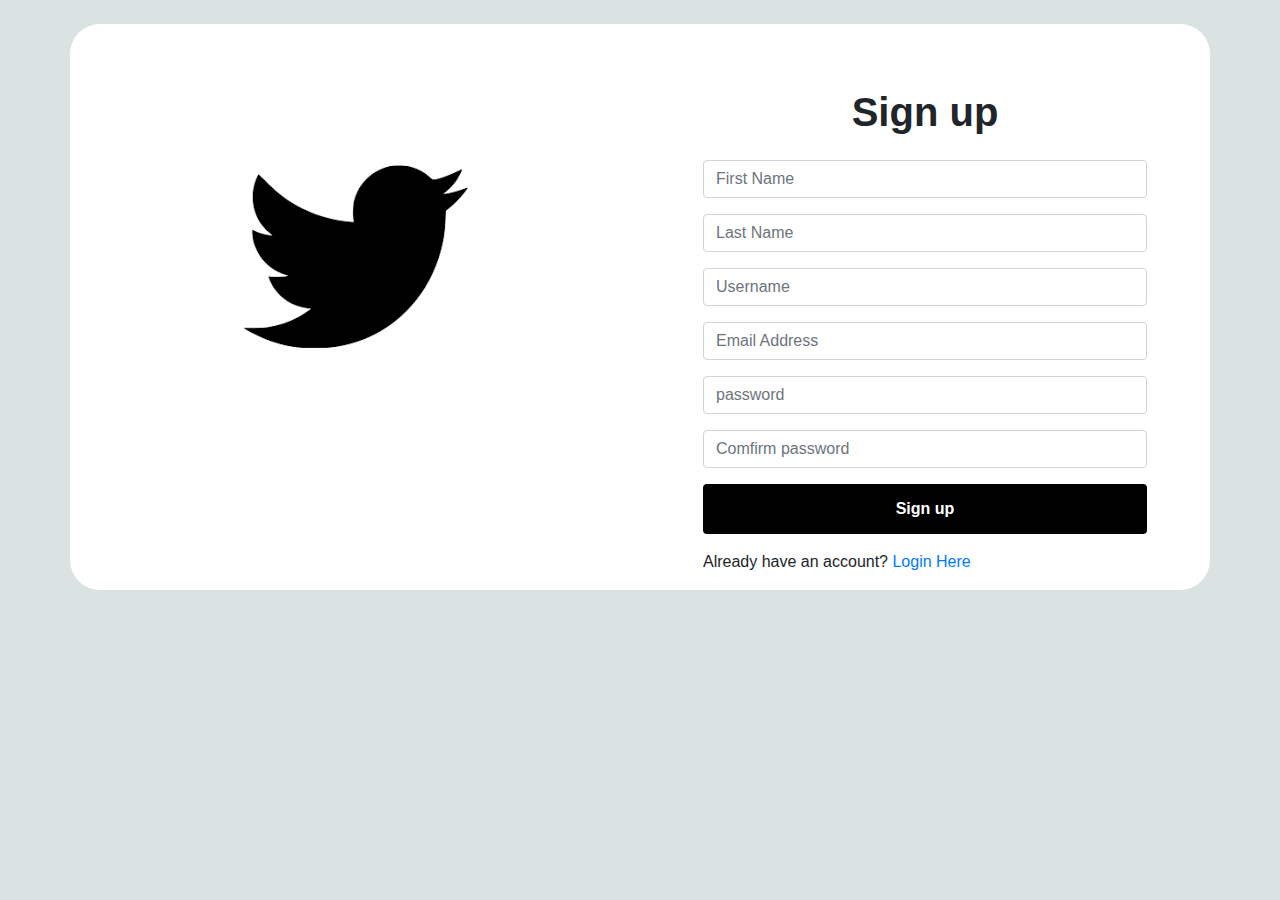
<file: index.html>
<!DOCTYPE html>
<html lang="en">
<head>
    <meta charset="UTF-8">
    <meta name="viewport" content="width=device-width, initial-scale=1.0">
    <title>Sign up form</title>
    <link rel="stylesheet" href="css/bootstrap.min.css">
    <link rel="stylesheet" href="styles.css">
</head>
<body>
    <div class="container pt-4 py-2">
        <div class="row no gutters">
            <div class="col-lg-6  text-center">
                <img src="images/download.png"  class="img-fluid"  alt="">
            </div>
            <div class="col-lg-6 px-5 pt-5">
                <h1 class="font-weight-bold py-3  text-center">Sign up</h1>
                <form>
                    <div class="form-group">
                        <div class="col-lg-12">
                            <input type="text"  placeholder="First Name" class="form-control">
                        </div>
                    </div>

                    <div class="form-group">
                        <div class="col-lg-12">
                            <input type="text"  placeholder="Last Name" class="form-control">
                        </div>
                    </div>

                    <div class="form-group">
                        <div class="col-lg-12">
                            <input type="text"  placeholder="Username" class="form-control">
                        </div>
                    </div>

                    <div class="form-group">
                        <div class="col-lg-12">
                            <input type="email"  placeholder="Email Address" class="form-control">
                        </div>
                    </div>

                    <div class="form-group">
                        <div class="col-lg-12">
                            <input type="password"  placeholder="password" class="form-control">
                        </div>
                    </div>

                    <div class="form-group">
                        <div class="col-lg-12">
                            <input type="password"  placeholder="Comfirm password" class="form-control">
                        </div>
                    </div>

                    <div class="form-group">
                        <div class="col-lg-12">
                            <button type="button" class="btn1">Sign up</button>

                        </div>
                    </div>


                    <p class="col-lg-12">Already have an account? <a href="Login.html">Login Here</a></p>
                </form>
            </div>
        </div>
    </div>
</body>
</html>
</file>
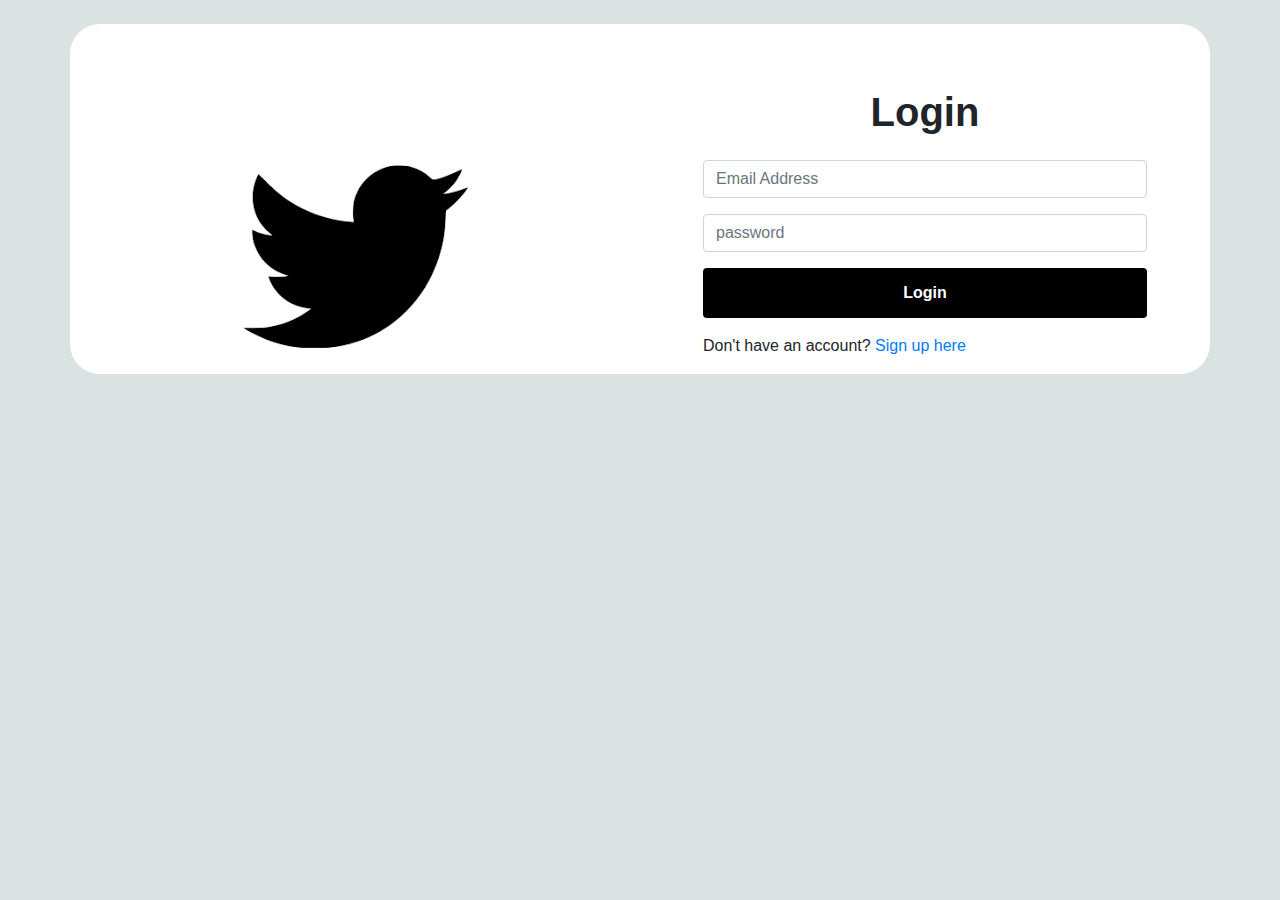
<file: Login.html>
<!DOCTYPE html>
<html lang="en">
<head>
    <meta charset="UTF-8">
    <meta name="viewport" content="width=device-width, initial-scale=1.0">
    <title>Login form</title>
    <link rel="stylesheet" href="css/bootstrap.min.css">
    <link rel="stylesheet" href="styles.css">
</head>
<body>
    <div class="container pt-4">
        <div class="row no gutters">
            <div class="col-lg-6 text-center">
                <img src="images/download.png"  class="img-fluid"  alt="">
            </div>
            <div class="col-lg-6 px-5 pt-5">
                <h1 class="font-weight-bold py-3  text-center">Login</h1>
                <form>
                    <div class="form-group">
                        <div class="col-lg-12">
                            <input type="email"  placeholder="Email Address" class="form-control">
                        </div>
                    </div>

                    <div class="form-group">
                        <div class="col-lg-12">
                            <input type="password"  placeholder="password" class="form-control">
                        </div>
                    </div>

            
                    <div class="form-group">
                        <div class="col-lg-12">
                            <button type="button" class="btn1">Login</button>

                        </div>
                    </div>


                    <p class="col-lg-12">Don't have an account? <a href="index.html">Sign up here</a></p>
                </form>
            </div>
        </div>
    </div>
</body>
</html>
</file>
<file: styles.css>
*{
    padding: 0px;
    margin: 0px;
    box-sizing: border-box;
}

body{
    background-color: rgb(219, 226, 226);
}

.row{
    background-color: white;
    border-radius: 30px;
}

img{
    border-top-left-radius: 30px;
    border-bottom-left-radius: 30px;
    padding-top: 120px;
}

.btn1{
    border: none;
    outline: none;
    height: 50px;
    width: 100%;
    background-color: black;
    border-radius: 4px;
    font-weight: bold;
    color: white;
}



.btn1:hover{
    background-color: white;
    border: 2px solid black;
    color: black;
}

@media only screen and  (max-width: 992px){
    img{
        padding-top: 0px;
        margin-top: 30px;
    }
}
</file>
